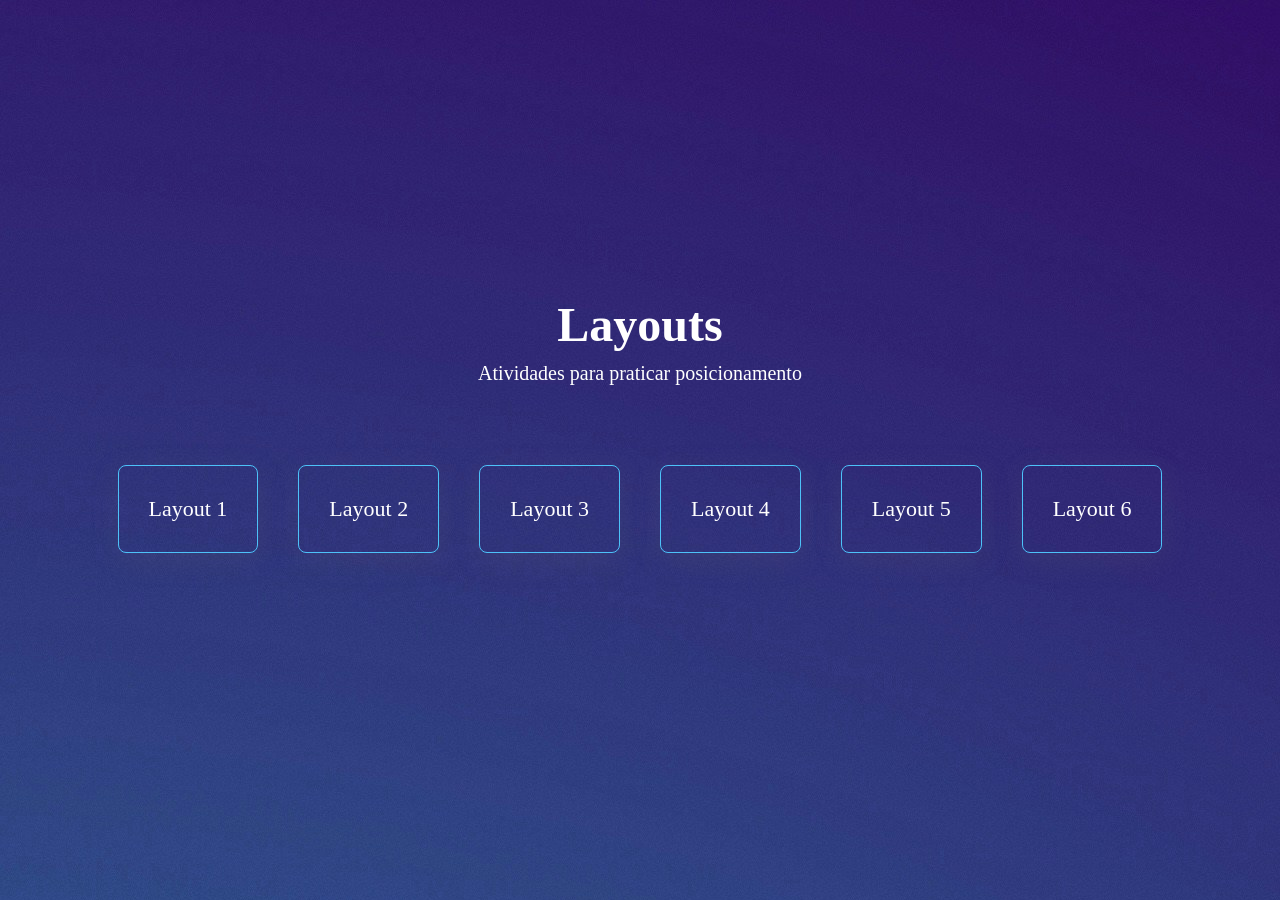
<file: index.html>
<!DOCTYPE html>
<html lang="pt-BR">

<head>
    <meta charset="UTF-8">
    <meta name="viewport" content="width=device-width, initial-scale=1.0">
    <link rel="stylesheet" href="style.css">
    <title>Layouts</title>
</head>

<body>

    <h1>Layouts</h1>
    <p>Atividades para praticar posicionamento</p>

    <div class="container">
        <div class="box"><a href="./layout1.html">Layout 1</a></div>
        <div class="box"><a href="./layout2.html">Layout 2</a></div>
        <div class="box"><a href="./layout3.html">Layout 3</a></div>
        <div class="box"><a href="./layout4.html">Layout 4</a></div>
        <div class="box"><a href="./layout5.html">Layout 5</a></div>
        <div class="box"><a href="./layout6.html">Layout 6</a></div>
    </div>

</body>

</html>
</file>
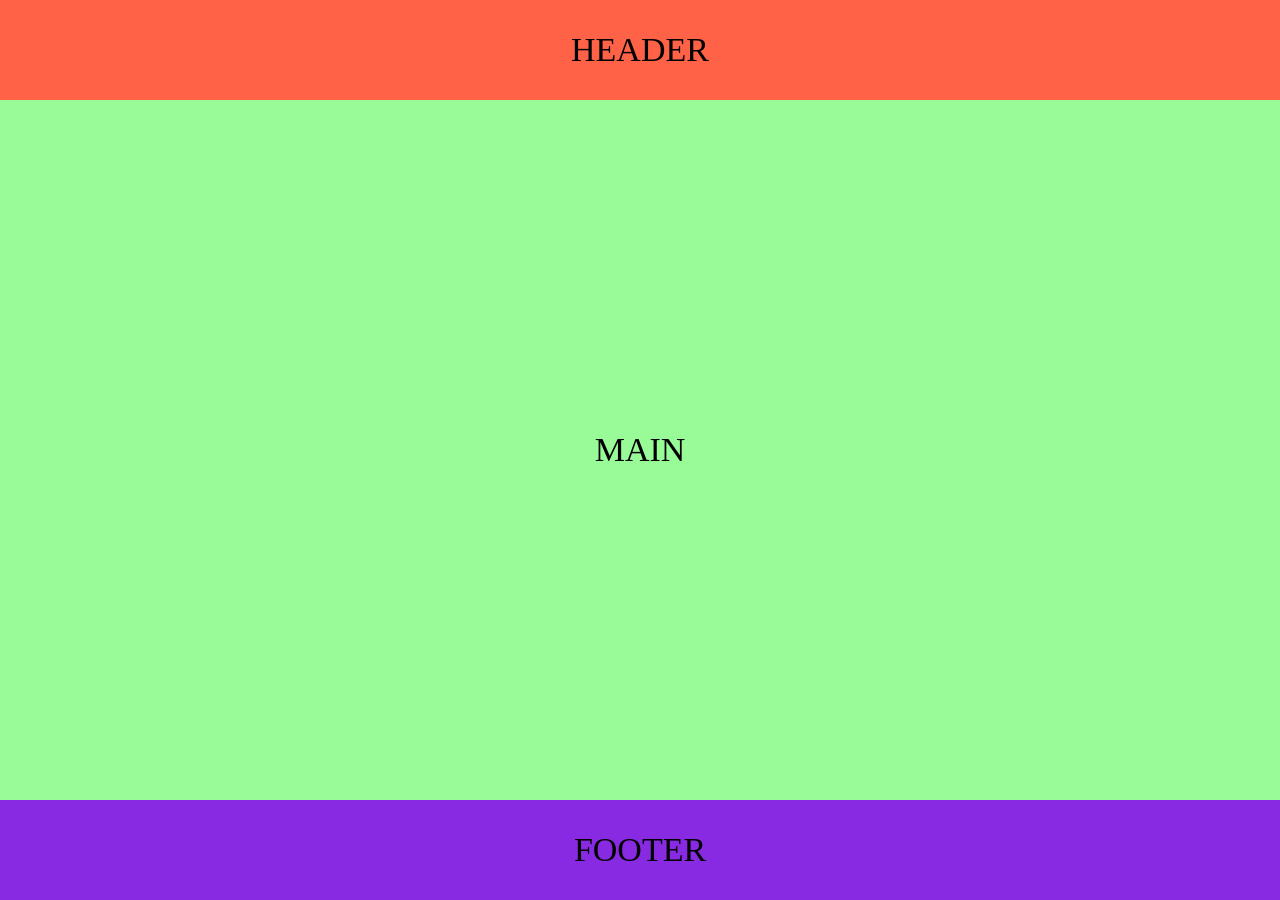
<file: layout1.html>
<!DOCTYPE html>
<html lang="pt-BR">
<head>
    <meta charset="UTF-8">
    <meta name="viewport" content="width=device-width, initial-scale=1.0">
    <link rel="stylesheet" href="./layout1.css">
    <title>Layout 1</title>
</head>
<body class="container">
    <div class="header">HEADER</div>

    <div class="main">MAIN</div>

    <div class="footer">FOOTER</div>
</body>
</html>
</file>
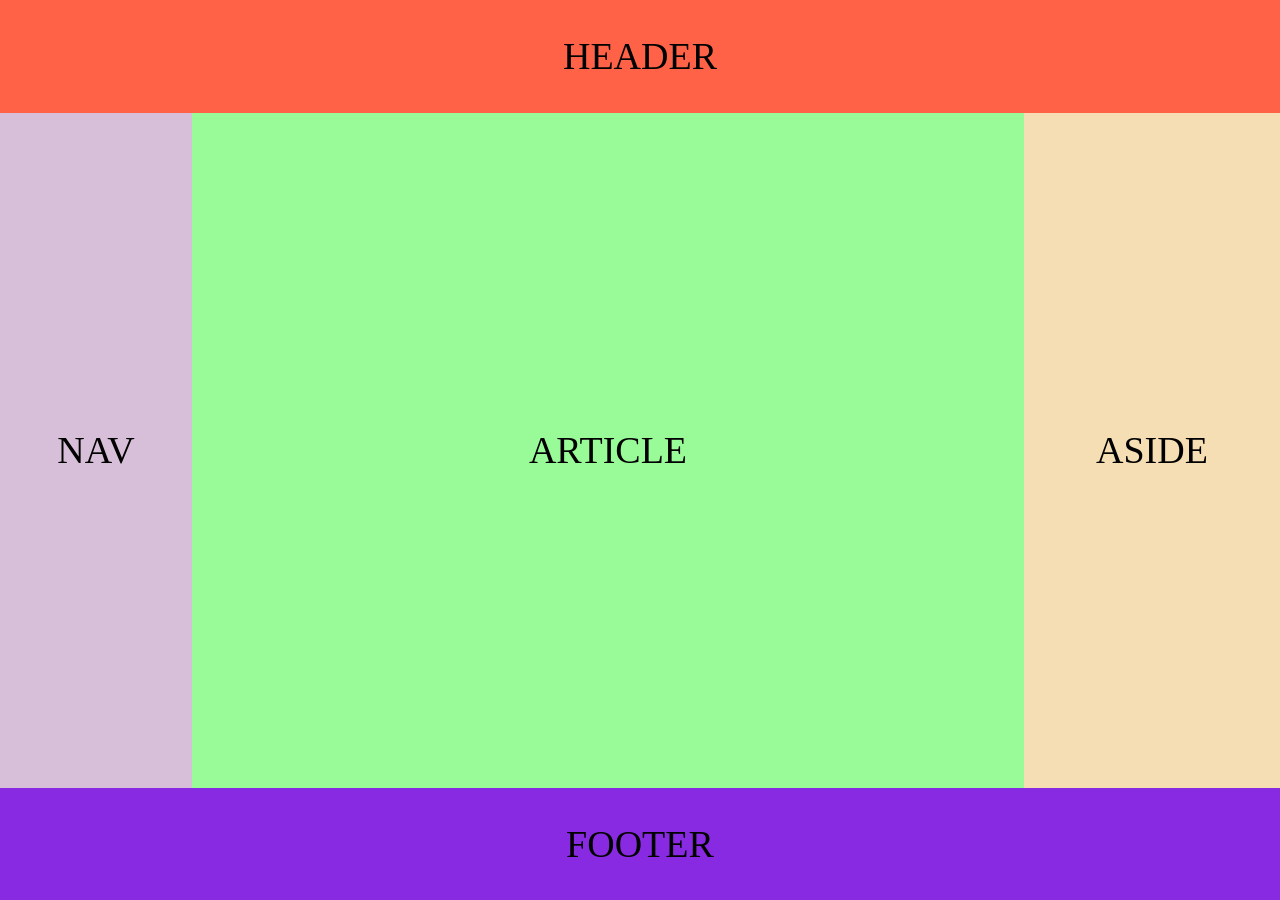
<file: layout2.html>
<!DOCTYPE html>
<html lang="pt-BR">
<head>
    <meta charset="UTF-8">
    <meta name="viewport" content="width=device-width, initial-scale=1.0">
    <link rel="stylesheet" href="./layout2.css">
    <title>Layout2</title>
</head>
<body>
    <header class="header">HEADER</header>
    
    <main class="container">
        <nav class="nav">NAV</nav>
        <article class="article">ARTICLE</article>
        <aside class="aside">ASIDE</aside>
    </main>

    <footer class="footer">FOOTER</footer>
</body>
</html>
</file>
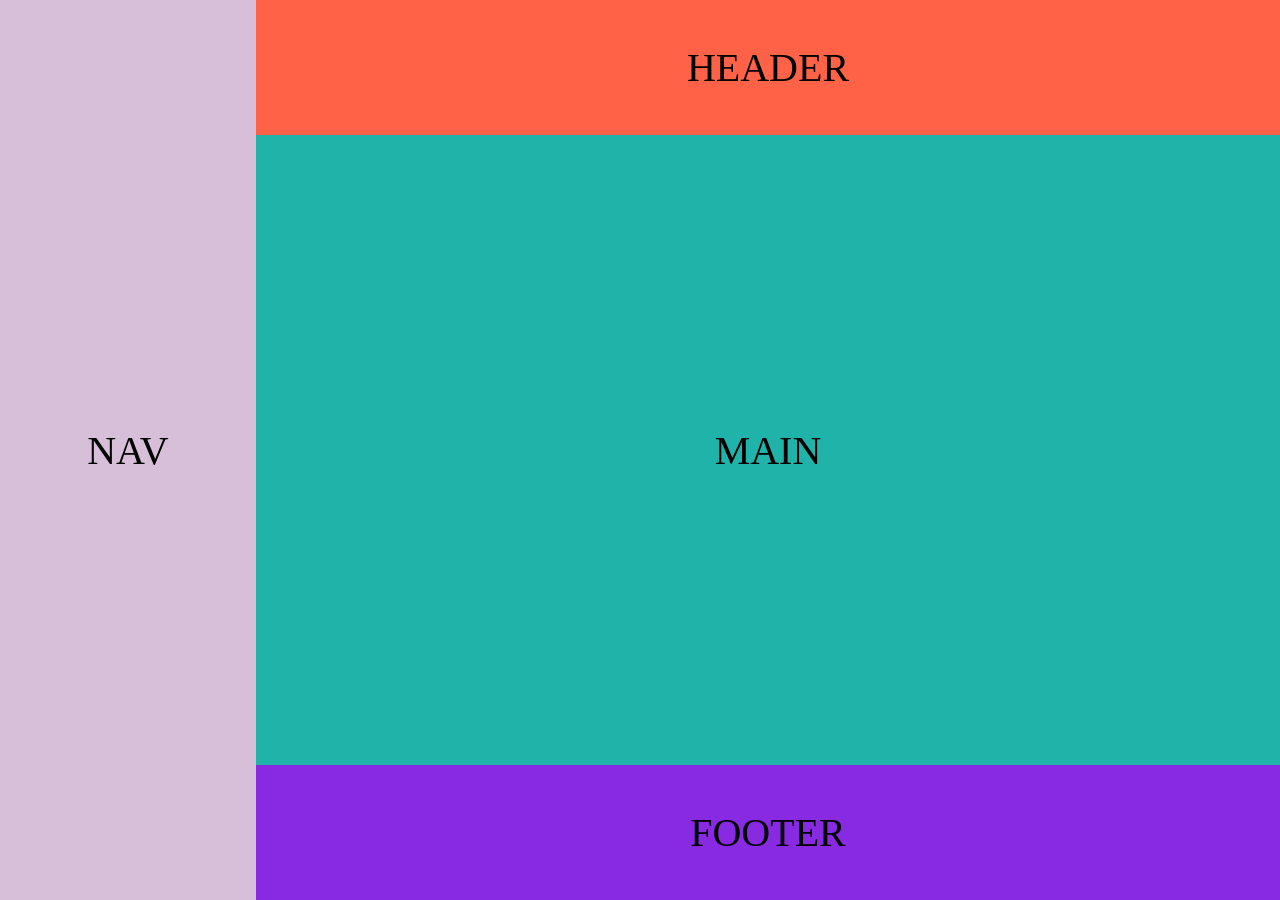
<file: layout3.html>
<!DOCTYPE html>
<html lang="pt-BR">
<head>
    <meta charset="UTF-8">
    <meta name="viewport" content="width=device-width, initial-scale=1.0">
    <link rel="stylesheet" href="./layout3.css">
    <title>Layout 3</title>
</head>
<body>
    <nav class="nav">NAV</nav>
    <div class="container">
        <header class="header">HEADER</header>
        <main class="main">MAIN</main>
        <footer class="footer">FOOTER</footer>
    </div>
</body>
</html>
</file>
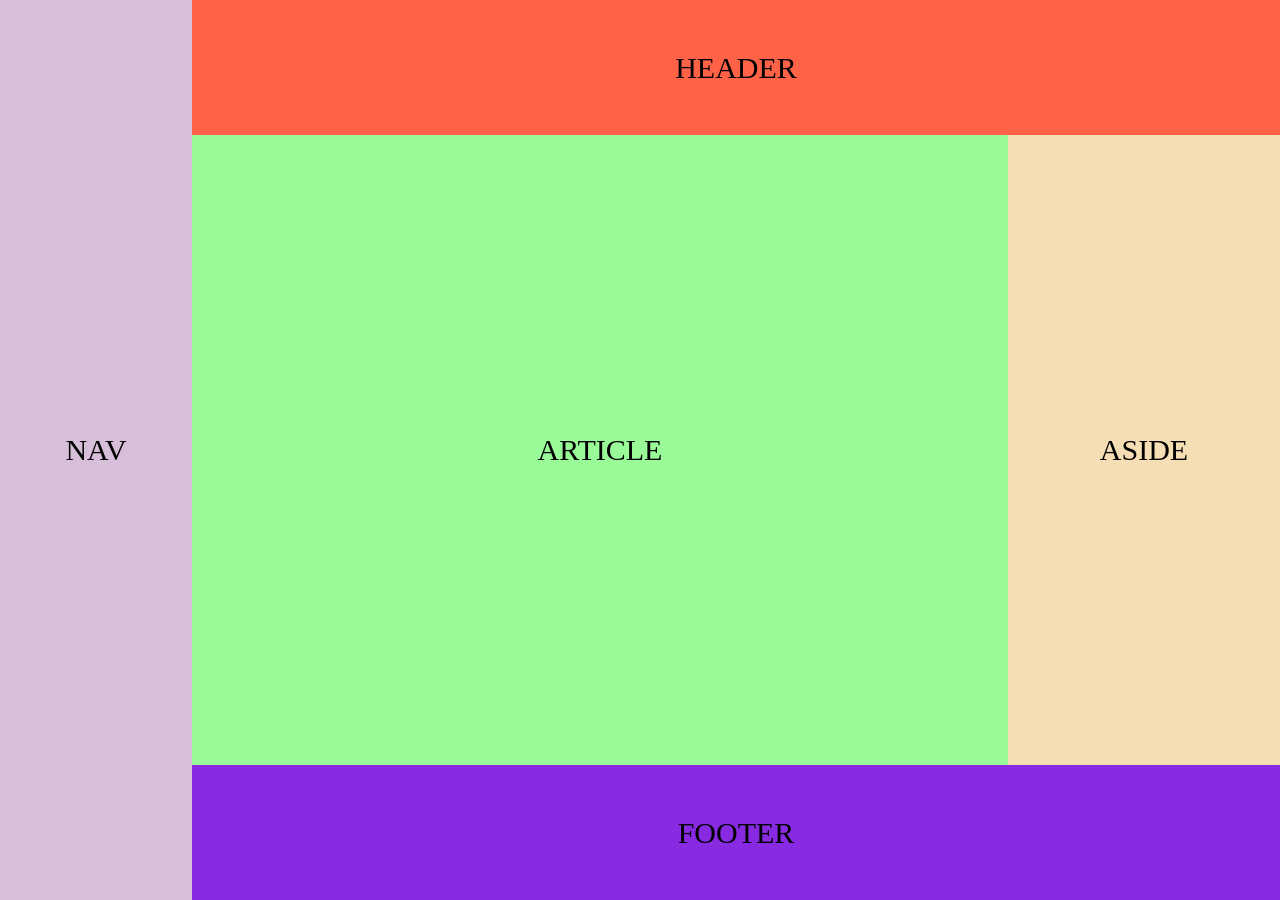
<file: layout4.html>
<!DOCTYPE html>
<html lang="pt-BR">
<head>
    <meta charset="UTF-8">
    <meta name="viewport" content="width=device-width, initial-scale=1.0">
    <link rel="stylesheet" href="./layout4.css">
    <title>Layout 4</title>
</head>
<body>
    <nav class="nav">NAV</nav>
    <div class="container">
        <header class="header">HEADER</header>
        <div class="box">
            <article class="article">ARTICLE</article>
            <aside class="aside">ASIDE</aside>
        </div>
        <footer class="footer">FOOTER</footer>
    </div>
</body>
</html>
</file>
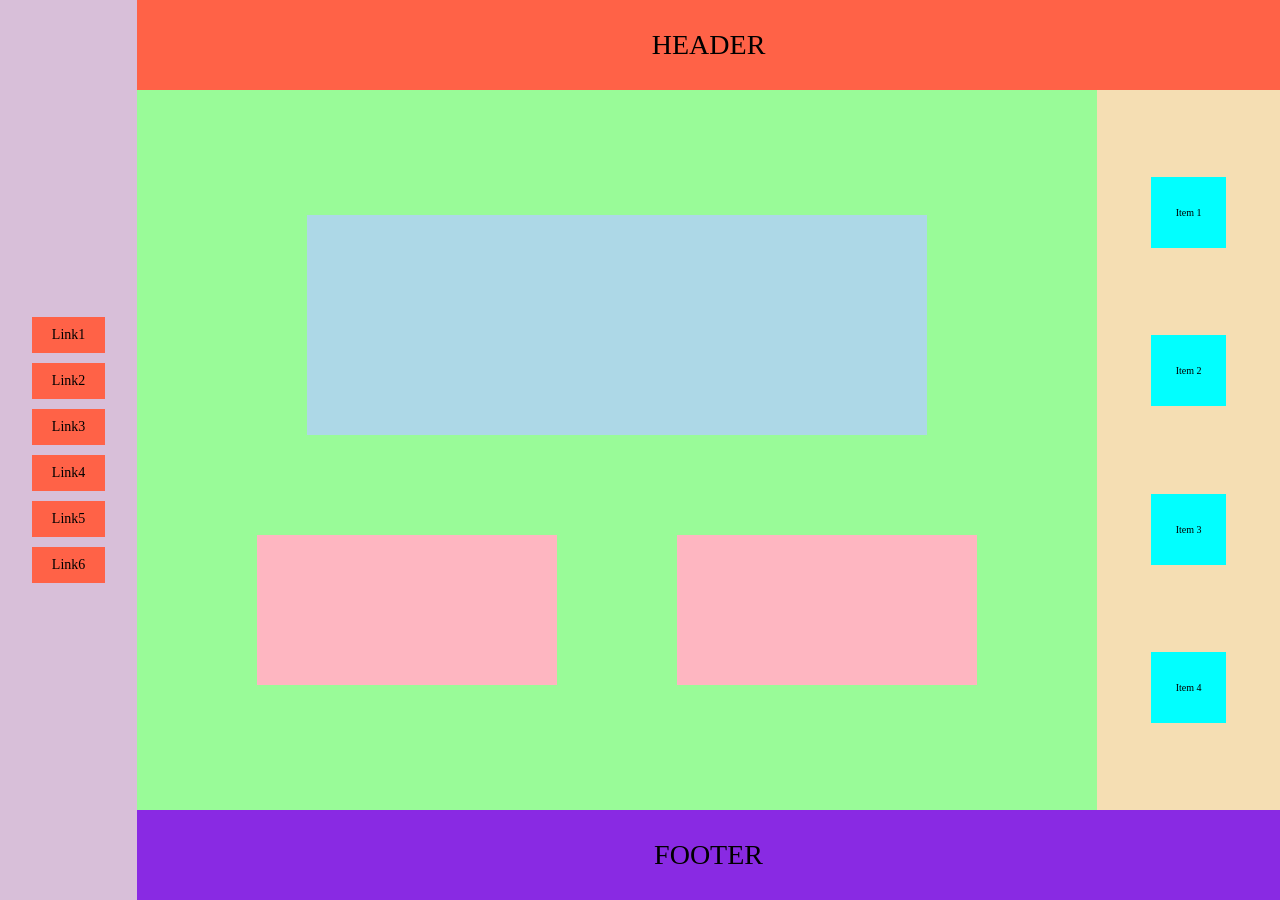
<file: layout5.html>
<!DOCTYPE html>
<html lang="pt-BR">
<head>
    <meta charset="UTF-8">
    <meta name="viewport" content="width=device-width, initial-scale=1.0">
    <link rel="stylesheet" href="./layout5.css">
    <title>Layout 5</title>
</head>
<body>
    <nav class="nav">
        <div class="link 1">Link1</div>
        <div class="link 2">Link2</div>
        <div class="link 3">Link3</div>
        <div class="link 4">Link4</div>
        <div class="link 5">Link5</div>
        <div class="link 6">Link6</div>
    </nav>
    <div class="container">
        <header class="header">HEADER</header>
        <main>
            <article>
                <div>
                    <div class="caixa-azul"></div>
                </div>
                <div class="caixa-rosa">
                    <div class="caixa"></div>
                    <div class="caixa"></div>
                </div>
            </article>
            <aside>
                <div class="item">Item 1</div>
                <div class="item">Item 2</div>
                <div class="item">Item 3</div>
                <div class="item">Item 4</div>
            </aside>
        </main>
        <footer class="footer">FOOTER</footer>
    </div>
</body>
</html>
</file>
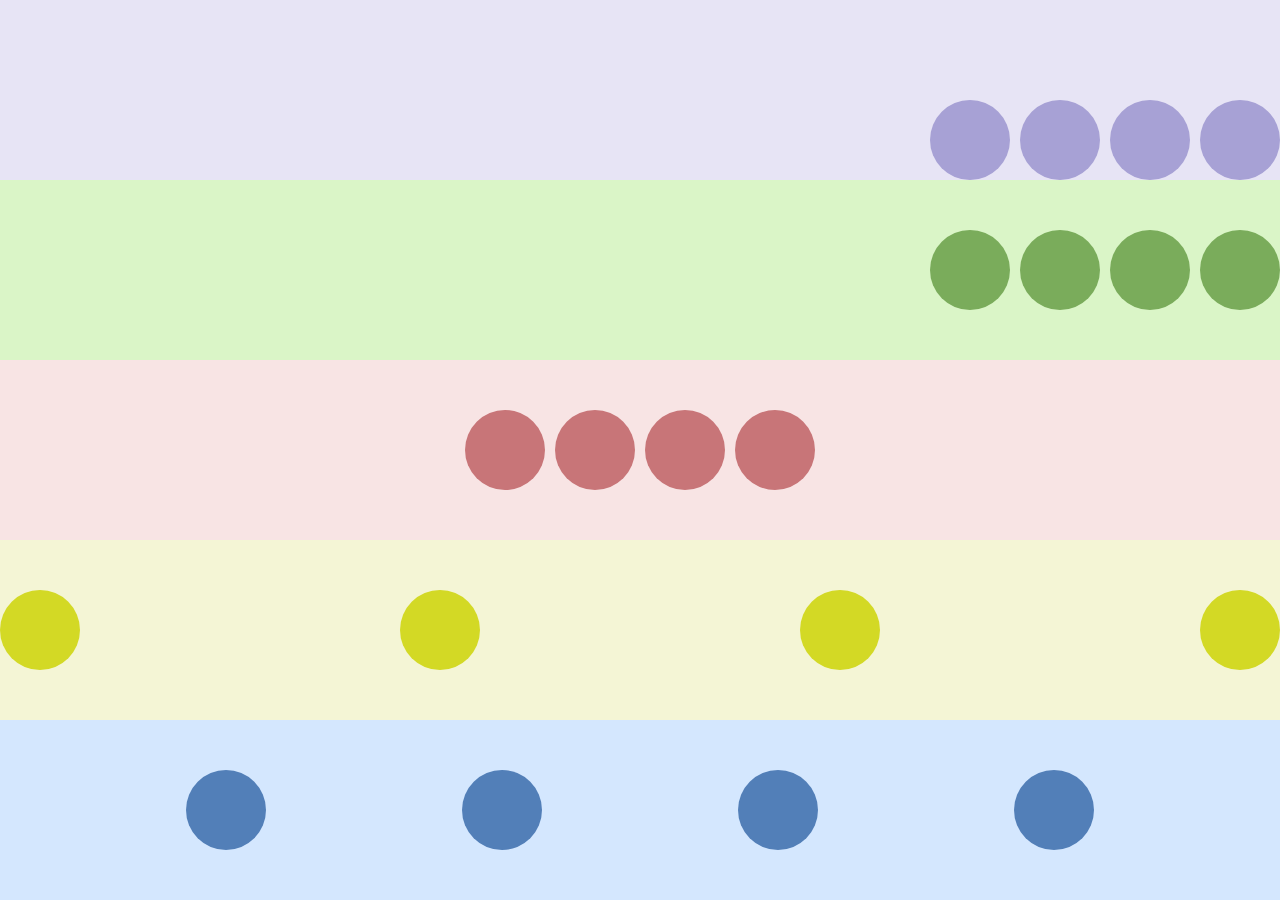
<file: layout6.html>
<!DOCTYPE html>
<html lang="pt-BR">
<head>
    <meta charset="UTF-8">
    <meta name="viewport" content="width=device-width, initial-scale=1.0">
    <link rel="stylesheet" href="./layout6.css">
    <title>Layout 6</title>
</head>
<body>
    <div class="caixa1">
        <div class="circulo-roxo"></div>
        <div class="circulo-roxo"></div>
        <div class="circulo-roxo"></div>
        <div class="circulo-roxo"></div>
    </div>
    <div class="caixa2">
        <div class="circulo-verde"></div>
        <div class="circulo-verde"></div>
        <div class="circulo-verde"></div>
        <div class="circulo-verde"></div>
    </div>
    <div class="caixa3">
        <div class="circulo-rosa"></div>
        <div class="circulo-rosa"></div>
        <div class="circulo-rosa"></div>
        <div class="circulo-rosa"></div>
    </div>
    <div class="caixa4">
        <div class="circulo-amarelo"></div>
        <div class="circulo-amarelo"></div>
        <div class="circulo-amarelo"></div>
        <div class="circulo-amarelo"></div>
    </div>
    <div class="caixa5">
        <div class="circulo-azul"></div>
        <div class="circulo-azul"></div>
        <div class="circulo-azul"></div>
        <div class="circulo-azul"></div>
    </div>
</body>
</html>
</file>
<file: style.css>
* {
    margin: 0;
    padding: 0;
    box-sizing: border-box;
}

body {
    height: 100vh;
    background-image: url(./img/luke-chesser-3rWagdKBF7U-unsplash.jpg);
    display: flex;
    flex-direction: column;
    align-items: center;
    justify-content: center;
    gap: 10px;
    color: #FFFFFF;
}

h1 {
    font-size: 48px;
}

p {
    font-size: 20px;
}

a {
    color: #FFFFFF;
    text-decoration: none;
    font-size: 22px;
}

.container {
    margin: 50px 80px;
    display: flex;
    gap: 40px;
    flex-wrap: wrap;
}

.box {
    margin-top: 20px;
    border: 1px solid #4dc2f9;
    padding: 30px;
    border-radius: 8px;
    box-shadow: rgba(100, 100, 111, 0.2) 0px 7px 29px 0px;
}
</file>
<file: layout1.css>
* {
    padding: 0;
    margin: 0;
    box-sizing: border-box;
}

.container {
    display: flex;
    flex-direction: column;
    height: 100vh;
    align-items: center;
    justify-content: center;
}

.header {
    background-color: #ff6247;
    height: 100px;
    width: 100%;
    display: flex;
    align-items: center;
    justify-content: center;
    font-size: 34px;
}

.main {
    background-color: #99fb98;
    flex-grow: 1;
    width: 100%;
    display: flex;
    align-items: center;
    justify-content: center;
    font-size: 34px;
}

.footer {
    background-color: #892ae3;
    height: 100px;
    width: 100%;
    display: flex;
    align-items: center;
    justify-content: center;
    font-size: 34px;
}
</file>
<file: layout2.css>
* {
    padding: 0;
    margin: 0;
    box-sizing: border-box;
}
body {
    display: flex;
    flex-direction: column;
    justify-content: center;
    align-items: center;
    height: 100vh;
}

.header {
    background-color: #ff6247;
    display: flex;
    justify-content: center;
    align-items: center;
    height: 150px;
    width: 100%;
    font-size: 38px;
}

.container {
    display: flex;
    flex-direction: row;
    justify-content: center;
    align-items: center;
    height: 100%;
    width: 100%;
}

.nav {
    background-color: #d8bfd9;
    width: 15%;
    height: 100%;
    display: flex;
    justify-content: center;
    align-items: center;
    font-size: 38px;
}

.article {
    background-color: #99fb98;
    display: flex;
    justify-content: center;
    align-items: center;
    height: 100%;
    width: 65%;
    font-size: 38px;
}

.aside {
    background-color: #f5deb3;
    display: flex;
    justify-content: center;
    align-items: center;
    height: 100%;
    width: 20%;
    font-size: 38px;
}

.footer {
    background-color: #892ae3;
    height: 150px;
    width: 100%;
    display: flex;
    justify-content: center;
    align-items: center;
    font-size: 38px;
}
</file>
<file: layout3.css>
* {
    padding: 0;
    margin: 0;
    box-sizing: border-box;
}

body {
    display: flex;
    flex-direction: row;
    height: 100vh;
    width:100%;
}

.nav {
    background-color: #d8bfd9;
    height: 100%;
    width: 20%;
    display: flex;
    justify-content: center;
    align-items: center;
    font-size: 40px;
}

.container {
    display: flex;
    flex-direction: column;
    height: 100%;
    flex-grow: 1;
    justify-content: center;
    align-items: center;
}

.header {
    background-color: #ff6247;
    width: 100%;
    height: 15%;
    display: flex;
    justify-content: center;
    align-items: center;
    font-size: 40px;

}

.main {
    background-color: #20b3aa;
    width: 100%;
    height: 70%;
    display: flex;
    justify-content: center;
    align-items: center;
    font-size: 40px;
}

.footer {
    background-color: #892ae3;
    width: 100%;
    height:15%;
    display: flex;
    justify-content: center;
    align-items: center;
    font-size: 40px;
}
</file>
<file: layout4.css>
* {
    margin: 0;
    padding: 0;
    box-sizing: border-box;
}

body {
    display: flex;
    flex-direction: row;
    height: 100vh;
    width: 100%;
}

.nav {
    background-color: #d8bfd9;
    font-size: 30px;
    width: 15%;
    display: flex;
    justify-content: center;
    align-items: center;
}

.container {
    display: flex;
    flex-direction: column;
    width: 85%;
    justify-content: center;
    align-items: center;
}

.header {
    background-color: #ff6247;
    font-size: 30px;
    height: 15%;
    width: 100%;
    display: flex;
    justify-content: center;
    align-items: center;
}

.box {
    display: flex;
    flex-grow: 1;
    width: 100%;
}

.article {
    background-color: #99fb98;
    font-size: 30px;
    display: flex;
    justify-content: center;
    align-items: center;
    width: 75%;
}

.aside {
    background-color: #f5deb3;
    font-size: 30px;
    display: flex;
    justify-content: center;
    align-items: center;
    width: 25%;
}

.footer {
    background-color: #892ae3;
    font-size: 30px;
    height: 15%;
    width: 100%;
    display: flex;
    justify-content: center;
    align-items: center;
}
</file>
<file: layout5.css>
* {
    padding: 0;
    margin: 0;
    box-sizing: border-box;
}
body {
    display: flex;
    flex-direction: row;
    height: 100vh;
    width: 100%;
}

.nav {
    background-color: #d8bfd9;
    display: flex;
    flex-direction: column;
    justify-content: center;
    align-items: center;
    width: 12%;
    gap: 10px;
}

.link {
    background-color: #ff6247;
    padding: 10px 20px;
    font-size: 14px;
}

.container {
    display: flex;
    flex-direction: column;
    width: 100%;
}

.header {
    background-color: #ff6247;
    display: flex;
    justify-content: center;
    align-items: center;
    height: 10%;
    font-size: 28px;
}

main {
    display: flex;
    height: 80%;
}

article {
    background-color: #99fb98;
    flex-grow: 1;
    display: flex;
    flex-direction: column;
    justify-content: center;
    gap: 14%;
}

.caixa-azul {
    background-color: #add8e7;
    width: 620px;
    height: 220px;
    margin: auto;
}

.caixa-rosa {
    display: flex;
    align-items: center;
    justify-content: space-evenly;
}

.caixa {
    background-color: #feb6c1;
    width: 300px;
    height: 150px;
}

aside {
    background-color: #f5deb3;
    width: 16%;
    display: flex;
    flex-direction: column;
    justify-content: space-evenly;
    align-items: center;
}

.item {
    background-color: #01ffff;
    padding: 30px 25px;
    font-size: 10px
}

.footer {
    background-color: #892ae3;
    height: 10%;
    display: flex;
    justify-content: center;
    align-items: center;
    font-size: 28px;
}
</file>
<file: layout6.css>
* {
    margin: 0;
    padding: 0;
    box-sizing: border-box;
}

body {
    display: flex;
    flex-direction: column;
    width: 100%;
    height: 100vh;
}

.caixa1 {
    display: flex;
    background-color: #E7E4F5;
    height: 20%;
    gap: 10px;
    align-items: flex-end;
    justify-content: flex-end;
}

.circulo-roxo {
    background-color: #A7A1D5;
    width: 80px;
    height: 80px;
    border-radius: 50%;
}

.caixa2 {
    display: flex;
    background-color: #DAF5C7;
    height: 20%;
    gap: 10px;
    align-items: center;
    justify-content: flex-end;
}

.circulo-verde {
    background-color: #7AAC5B;
    width: 80px;
    height: 80px;
    border-radius: 50%;
}

.caixa3{
    display: flex;
    background-color: #F8E4E4;
    height: 20%;
    gap: 10px;
    justify-content: center;
    align-items: center;
}

.circulo-rosa {
    background-color: #C87578;
    width: 80px;
    height: 80px;
    border-radius: 50%;
}

.caixa4 {
    display: flex;
    background-color: #F4F5D5;
    height: 20%;
    gap: 10px;
    justify-content: space-between;
    align-items: center;
}

.circulo-amarelo {
    background-color: #D3D925;
    width: 80px;
    height: 80px;
    border-radius: 50%;
}

.caixa5 {
    display: flex;
    background-color: #D4E7FE;
    height: 20%;
    gap: 10px;
    justify-content: space-evenly;
    align-items: center;
}

.circulo-azul {
    background-color: #527FB8;
    width: 80px;
    height: 80px;
    border-radius: 50%;
}
</file>
